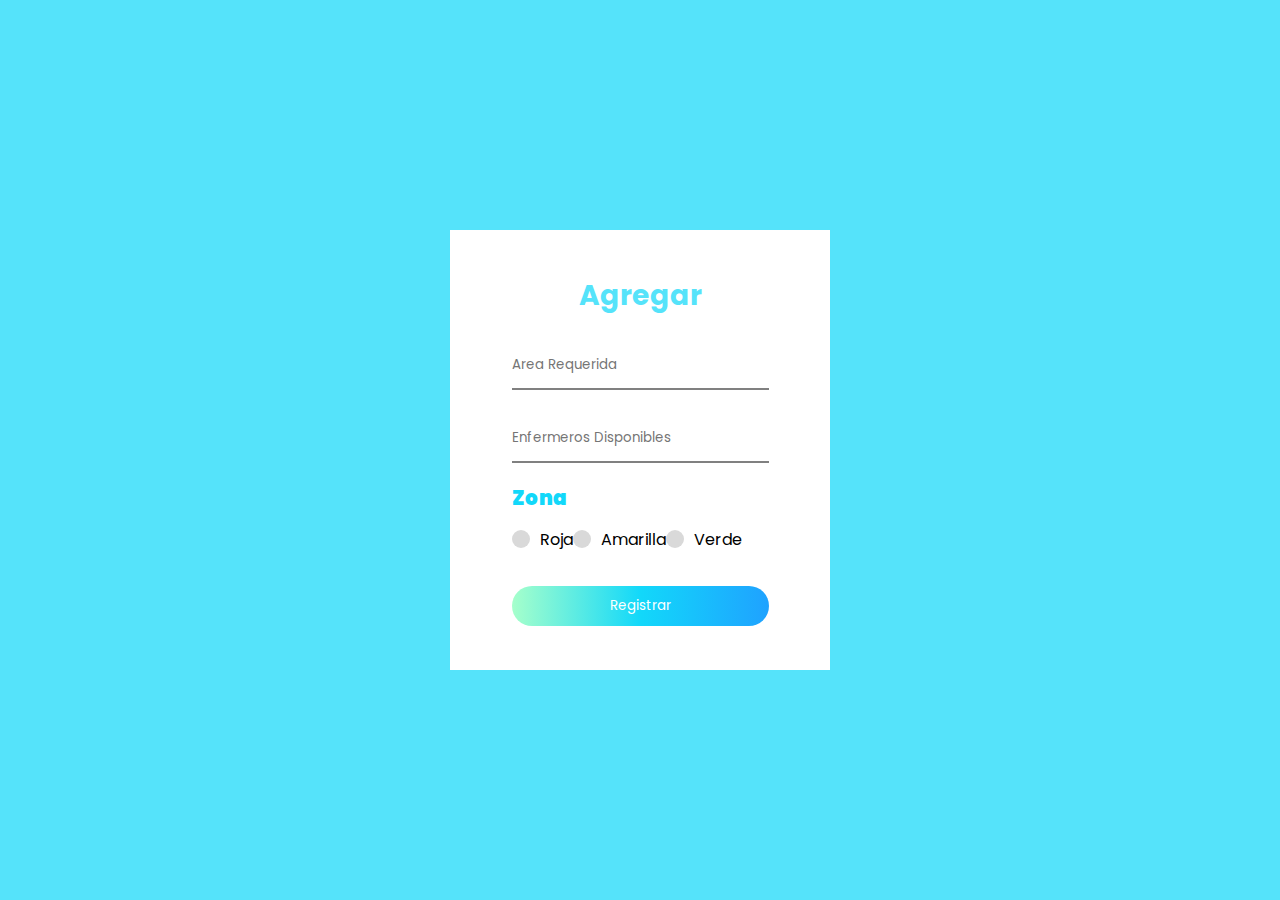
<file: Olimpiadas2/agregar.html>
<!DOCTYPE html>
<html lang="en">

<head>
    <meta charset="UTF-8">
    <meta http-equiv="X-UA-Compatible" content="IE=edge">
    <meta name="viewport" content="width=device-width, initial-scale=1.0">
    <title>Document</title>
    <link rel="stylesheet" href="asset/css/agregar.css">
</head>

<body>
    <div class="container">
        <form class="registroA">
            <h2>Agregar</h2>
            <div class="user-details">
                <div class="inputs">
                    <input type="text" placeholder="Area Requerida" required>
                </div>
                <div class="inputs">
                    <input type="text" placeholder="Enfermeros Disponibles" required>
                </div>
                <div class="zone-details">
                    <input type="radio" name="zone" id="dot-1">
                    <input type="radio" name="zone" id="dot-2">
                    <input type="radio" name="zone" id="dot-3">
                    <span class="zone-title">Zona</span>
                    <div class="category">
                        <label for="dot-1">
                            <span class="dot one"></span>
                            <span class="zone">Roja</span>
                        </label>
                        <label for="dot-2">
                            <span class="dot two"></span>
                            <span class="zone">Amarilla</span>
                        </label>
                        <label for="dot-3">
                            <span class="dot three"></span>
                            <span class="zone">Verde</span>
                        </label>
                    </div>
                </div>
                <input type="submit" value="Registrar" class="entra">
            </div>
        </form>
    </div>

</body>

</html>
</file>
<file: Olimpiadas2/asset/css/agregar.css>
@import url('https://fonts.googleapis.com/css2?family=Poppins:wght@100;200;300;400&display=swap');

*{
    margin: 0;
    padding: 0;
    box-sizing: border-box;
    font-family: 'Poppins', sans-serif;
}

.container{
    min-height: 100vh;
    background: #55E3FA;
    display: flex;
    align-items: center;
    justify-content: center;
}

.registroA{
    display: flex;
    flex-direction: column;
    align-items: center;
    justify-content: center;
    background: #fff;
    width: 380px;
    height: 440px;
    padding: 20px 40px;
    animation-name: border;
    animation-duration: 2s;
    animation-timing-function: ease-out;
    animation-fill-mode: forwards;
}

@keyframes border{
    0%{
        border-radius: 0%;
    }
    100%{
        border-top-right-radius: 40px;
        border-bottom-left-radius: 40px;
    }
}
h2{
    font-size: 28px;
    color: #55E3FA;
    margin-bottom: 20px;
}

.registroA form{
    width: 100%;
}

.inputs{
    width: 100%;
    padding: 12px 0px;
    margin-bottom: 20px;
    font-size: 18px;
    border-bottom: 2px solid gray;
}

.inputs input{
    border: none;
    outline: none;
}

.entra{
    width: 100%;
    border-radius: 100px;
    margin-top: 20px;
    padding: 10px;
    border: 0;
    color: #fff;
    background: linear-gradient(to right, #a6ffcb,#12d8fa,#1fa2ff);
}

.entra:hover{
    background: #1fa2ff;
}

form .zone-details .zone-title{
    font-size: 20px;
    font-weight: 900;
    color: #12d8fa;
}

form .zone-details .category{
    display: flex;
    width: 80%;
    margin: 14px 0;
    justify-content: space-between;
}

.zone-details .category label{
    display: flex;
    align-items: center;
}

.zone-details .category .dot{
    height: 18px;
    width: 18px;
    background: #d9d9d9;
    border-radius: 50%;
    margin-right: 10px;
    border: 5px solid transparent;
}

#dot-1:checked ~ .category label .one,
#dot-2:checked ~ .category label .two,
#dot-3:checked ~ .category label .three{
    border-color: #d9d9d9;
    background: #55E3FA;
}

form input[type="radio"]{
    display: none;
}
</file>
